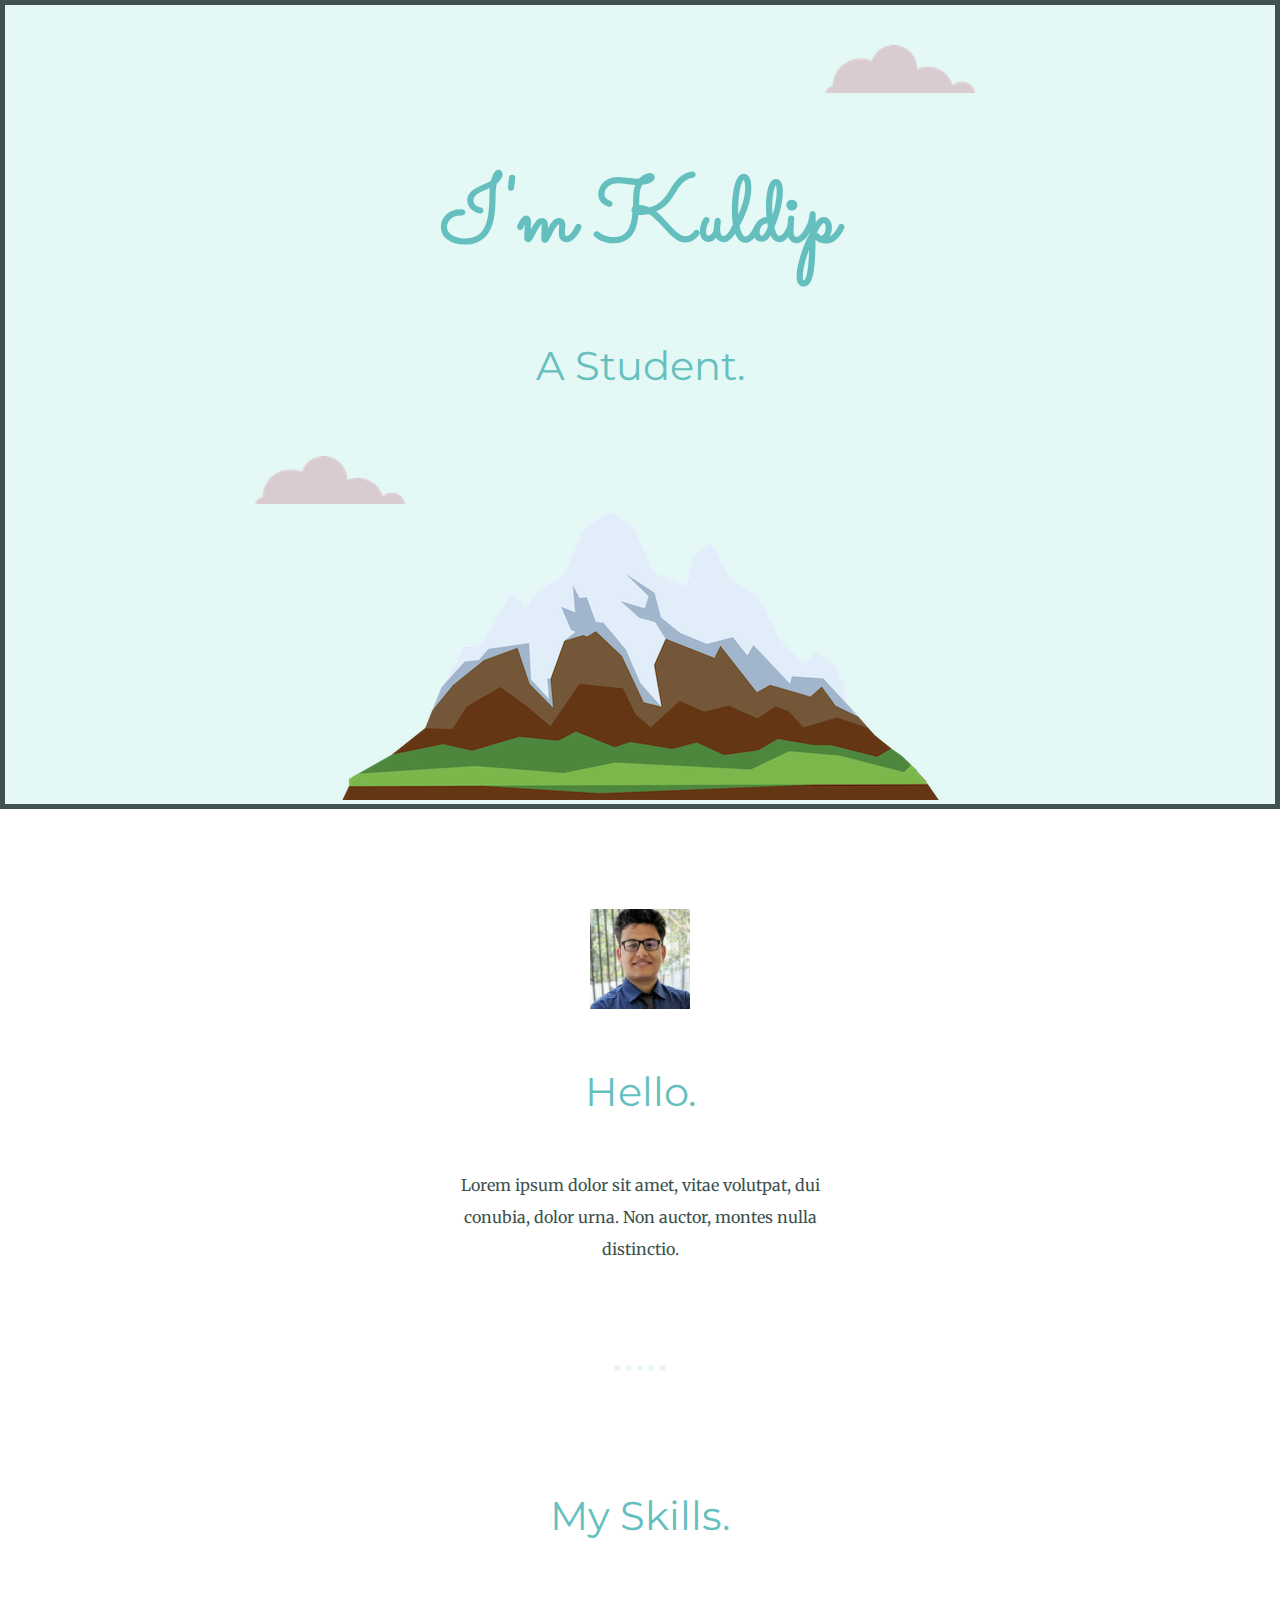
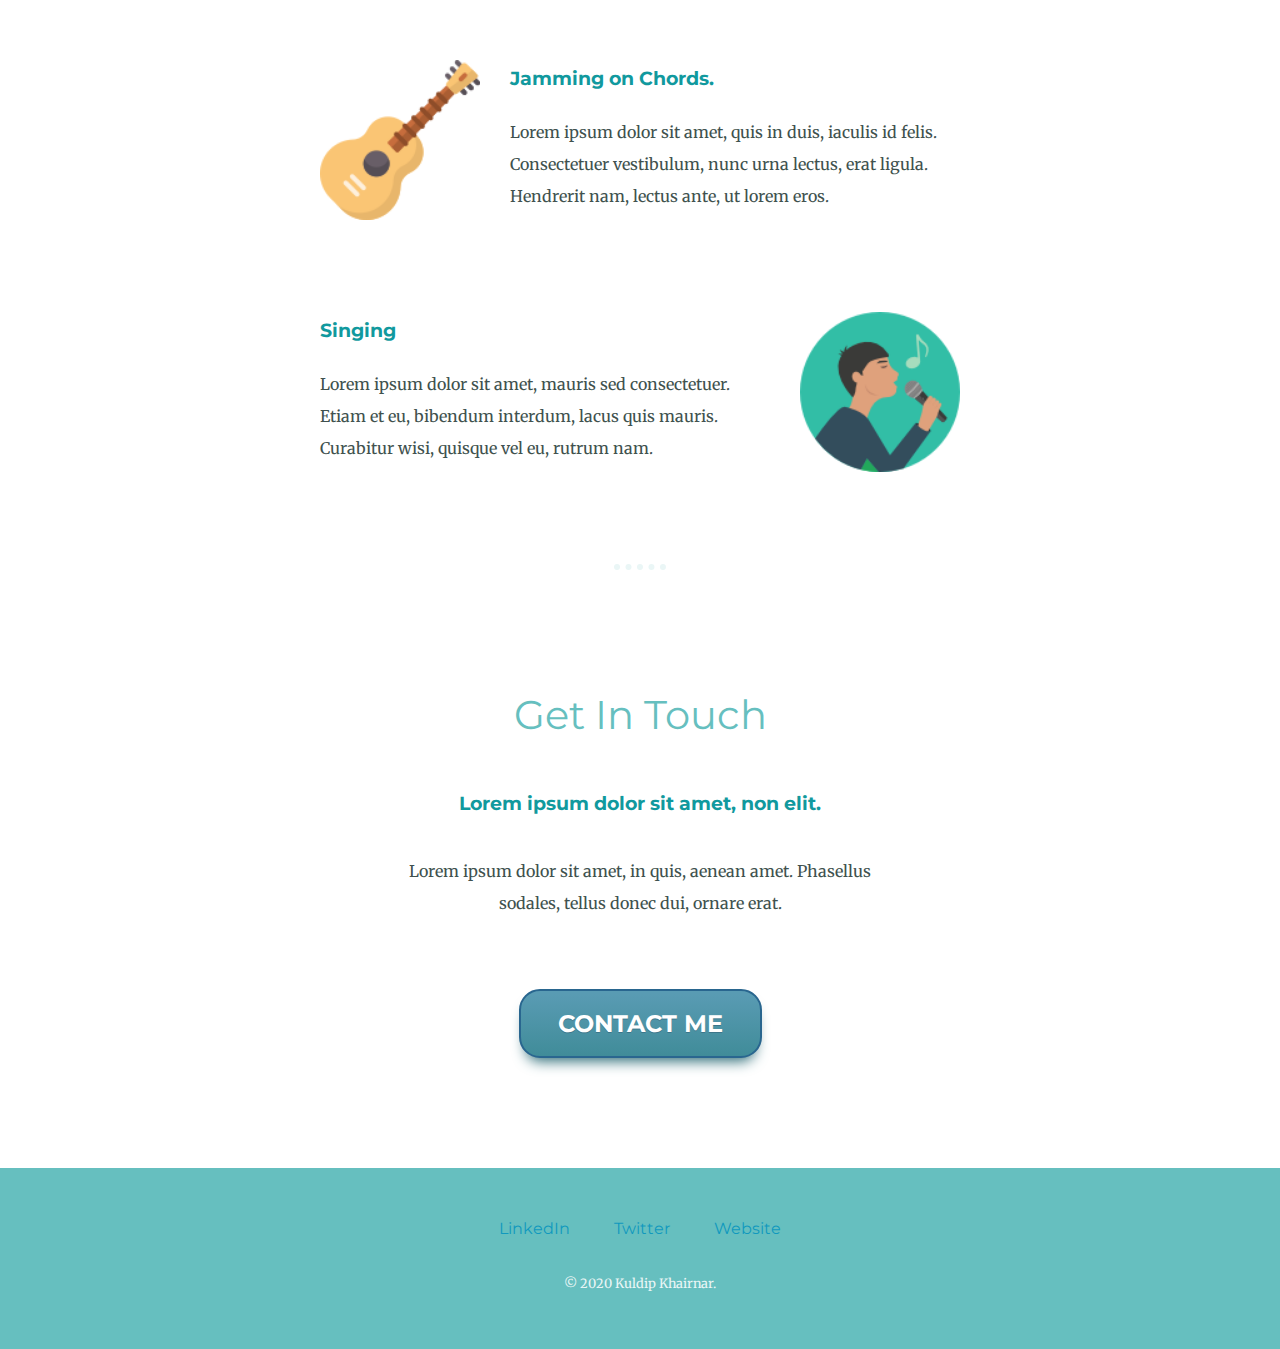
<file: index.html>
<!DOCTYPE html>
<html lang="en" dir="ltr">

<head>
  <meta charset="utf-8">
  <title>Kuldip Khairnar</title>

  <link rel="stylesheet" href="css/styles.css">
  <link rel="icon" href="favicon.ico">
  <link href="https://fonts.googleapis.com/css2?family=Merriweather:ital@1&family=Montserrat&family=Sacramento&display=swap" rel="stylesheet">
</head>

<body>
  <div class="top">
    <img src="images/cloud.png" class="top-cloud" alt="cloud">
    <h1>I'm Kuldip </h1>
    <h2>A Student.</h2>
    <img class="bottom-cloud" src="images/cloud.png" alt="cloud">
    <img src="images/mountain.png" alt="mountain">
  </div>
  <div class="middle">
    <div class="profile">
      <img src="images/img1.jpg" height="100" width="100" alt="my picture">
      <h2>Hello.</h2>
      <p class="intro">Lorem ipsum dolor sit amet, vitae volutpat, dui conubia, dolor urna. Non auctor, montes nulla distinctio.</p>
    </div>
    <hr>
    <div class="skills">
      <h2>My Skills.</h2>
      <div class="skill-row">
        <img class="guitar-img" src="images\guitar.png" height="100" width="100" alt="skill-1">
        <h3>Jamming on Chords.</h3>
        <p>Lorem ipsum dolor sit amet, quis in duis, iaculis id felis. Consectetuer vestibulum, nunc urna lectus, erat ligula. Hendrerit nam, lectus ante, ut lorem eros.</p>
      </div>
      <div class="skill-row">
        <img class="concert-img" src="images\concert.png" height="100" width="100" alt="skill-2">
        <h3>Singing</h3>
        <p>Lorem ipsum dolor sit amet, mauris sed consectetuer. Etiam et eu, bibendum interdum, lacus quis mauris. Curabitur wisi, quisque vel eu, rutrum nam.</p>
      </div>
    </div>
    <hr>
    <div class="contact-me">
      <h2>Get In Touch</h2>
      <h3>Lorem ipsum dolor sit amet, non elit.</h3>
      <p class="contact-message">Lorem ipsum dolor sit amet, in quis, aenean amet. Phasellus sodales, tellus donec dui, ornare erat.</p>
      <a class="btn" href="mailto:kuldipkhairnar.1999@gmail.com">CONTACT ME</a>
    </div>
  </div>


  <div class="bottom">
    <a class="footer-link" href="https://www.linkedin.com/">LinkedIn</a>
    <a class="footer-link" href="https://twitter.com/">Twitter</a>
    <a class="footer-link" href="https://www.appbrewery.co/">Website</a>
    <p class="copyright">© 2020 Kuldip Khairnar.</p>
  </div>

</body>

</html>
</file>
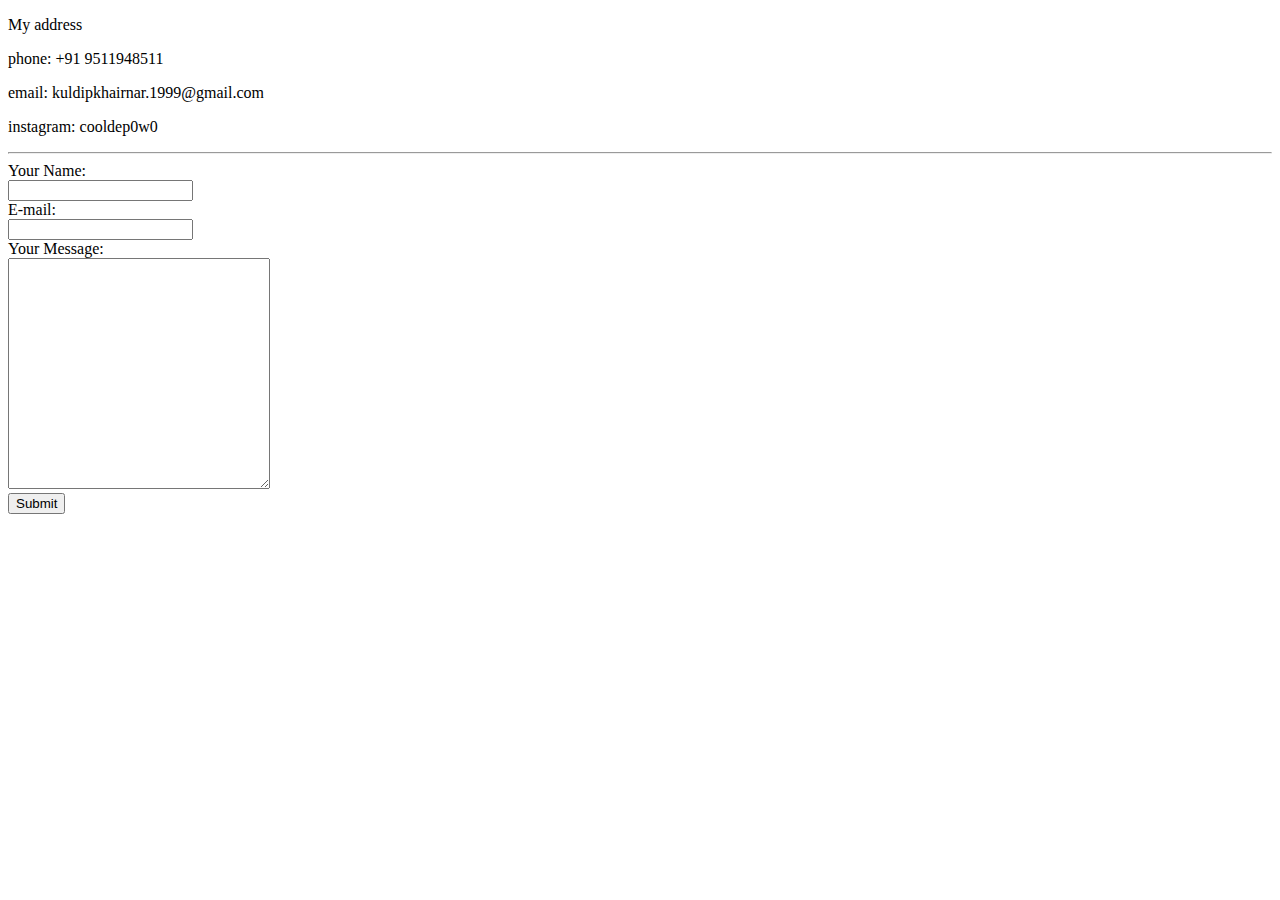
<file: contact.html>
<!DOCTYPE html>
<html lang="en" dir="ltr">
  <head>
    <meta charset="utf-8">
    <title>Contact</title>
  </head>
  <body>
    <p> My address</p>
    <p>phone: +91 9511948511</p>
    <p>email: kuldipkhairnar.1999@gmail.com </p>
    <p>instagram: cooldep0w0</p>
    <hr>

    <form action="mailto:kuldipkhairnar.1999@gmail.com" method="post" enctype="text/plain">
      <label>Your Name:</label><br>
      <input type="text" name="yourName" value=""><br>
      <label>E-mail:</label><br>
      <input type="email" name="yourEmail" value=""><br>
      <label>Your Message:</label><br>
      <textarea name="yourMessage" rows="15" cols="30"></textarea><br>
      <input type="submit" name="" >

    </form>
  </body>
</html>
</file>
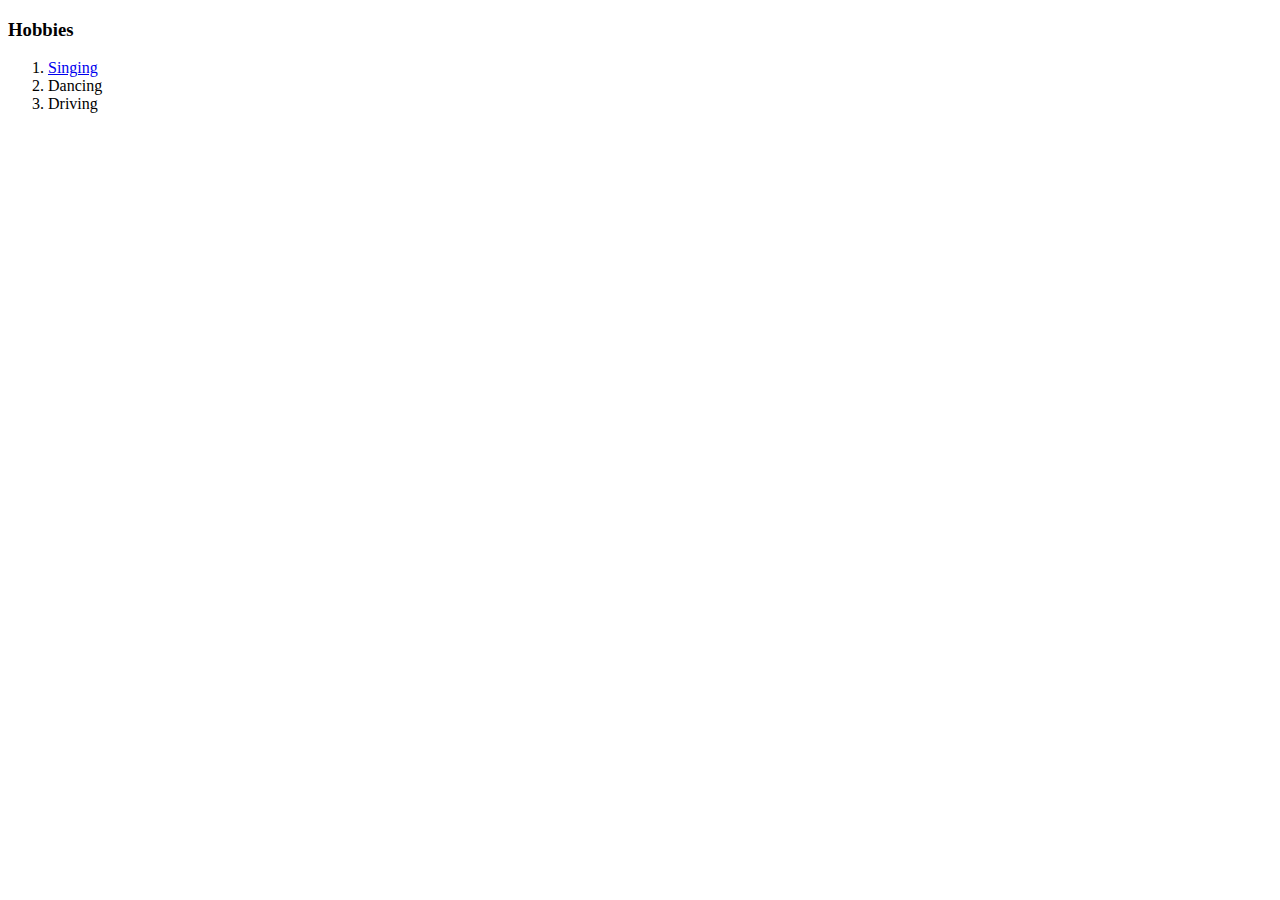
<file: hobbies.html>
<!DOCTYPE html>
<html lang="en" dir="ltr">

<head>
  <meta charset="utf-8">
  <title>MY HOBBIES</title>
</head>

<body>
  <h3>Hobbies</h3>
  <ol>
    <li><a href="https://www.youtube.com/watch?v=m7uepTUbUEI&t=1s">Singing</a></li>
    <li>Dancing</li>
    <li>Driving</li>
  </ol>
</body>

</html>
</file>
<file: css/styles.css>
/****TAG**/
body {
  margin: 0;
  color: #40514E;
  text-align: center;
  font-family: 'Merriweather', serif;
}

h1 {
  color: #66BFBF;
  margin:50px auto 0 auto;
  font-family: 'Sacramento', cursive;
  font-size: 5.7rem;  /**rem used here... to ignore inheritance*/
}

h2 {
  color: #66BFBF;
  font-family: 'Montserrat', sans-serif;
  font-size: 2.5rem;
  font-weight: normal;
  padding: 20px;
}

h3 {
  color: #11999E;
  font-family: 'Montserrat', sans-serif;
}

p{
  line-height: 2;
}

hr {
  border-style: none;
  border-top-style: dotted;
  border-color: #EAF6F6;
  border-width: 6px;
  width: 4%;
  margin:100px auto;
}

a{
  color: #1199BE;
  font-family: 'Montserrat', sans-serif;
  margin:10px 20px;
  text-decoration: none;
}

a:hover{
  color: #eaf6f6;
}
/****CLASS***/
.top {
  background-color: #E4F9F5;
  border: solid 5px;
  position: relative;
  padding-top: 100px;
}

.middle {
  margin:100px 0;
}

.bottom {
  background-color: #66BFBF;
  padding: 50px 0 20px;
}

.top-cloud {
  position: absolute;
  right: 300px;
  top: 40px;
}

.bottom-cloud {
  position: absolute;
  left: 250px;
  bottom: 300px;
}

.skill-row{
  width: 50%;
  margin: 100px auto 100px auto;
  text-align: left;
  line-height: 2;
}

.guitar-img{
  width: 25%;
  height: 25%;
  float: left;
  margin-right: 30px;
}

.concert-img{
  width: 25%;
  height: 25%;
  float: right;
  margin-left: 30px;
}

.intro{
  width: 30%;
  margin: auto;
}

.contact-message{
  width: 40%;
  margin:40px auto 60px;
}

.btn {
	box-shadow: 0px 10px 14px -7px #276873;
	background:linear-gradient(to bottom, #599bb3 5%, #408c99 100%);
	background-color:#599bb3;
	border-radius:21px;
	border:2px solid #29668f;
	display:inline-block;
	cursor:pointer;
	color:#ffffff;
	font-family: 'Montserrat', sans-serif;
	font-size:24px;
	font-weight:bold;
	padding:18px 37px;
	text-decoration:none;
	text-shadow:0px 1px 0px #3d768a;
}
.btn:hover {
	background:linear-gradient(to bottom, #408c99 5%, #599bb3 100%);
	background-color:#408c99;
}
.btn:active {
	position:relative;
	top:1px;
}

.copyright{
  color: #eaf6f6;
  font-size: .8rem;
  padding: 20px 0;
}
</file>
